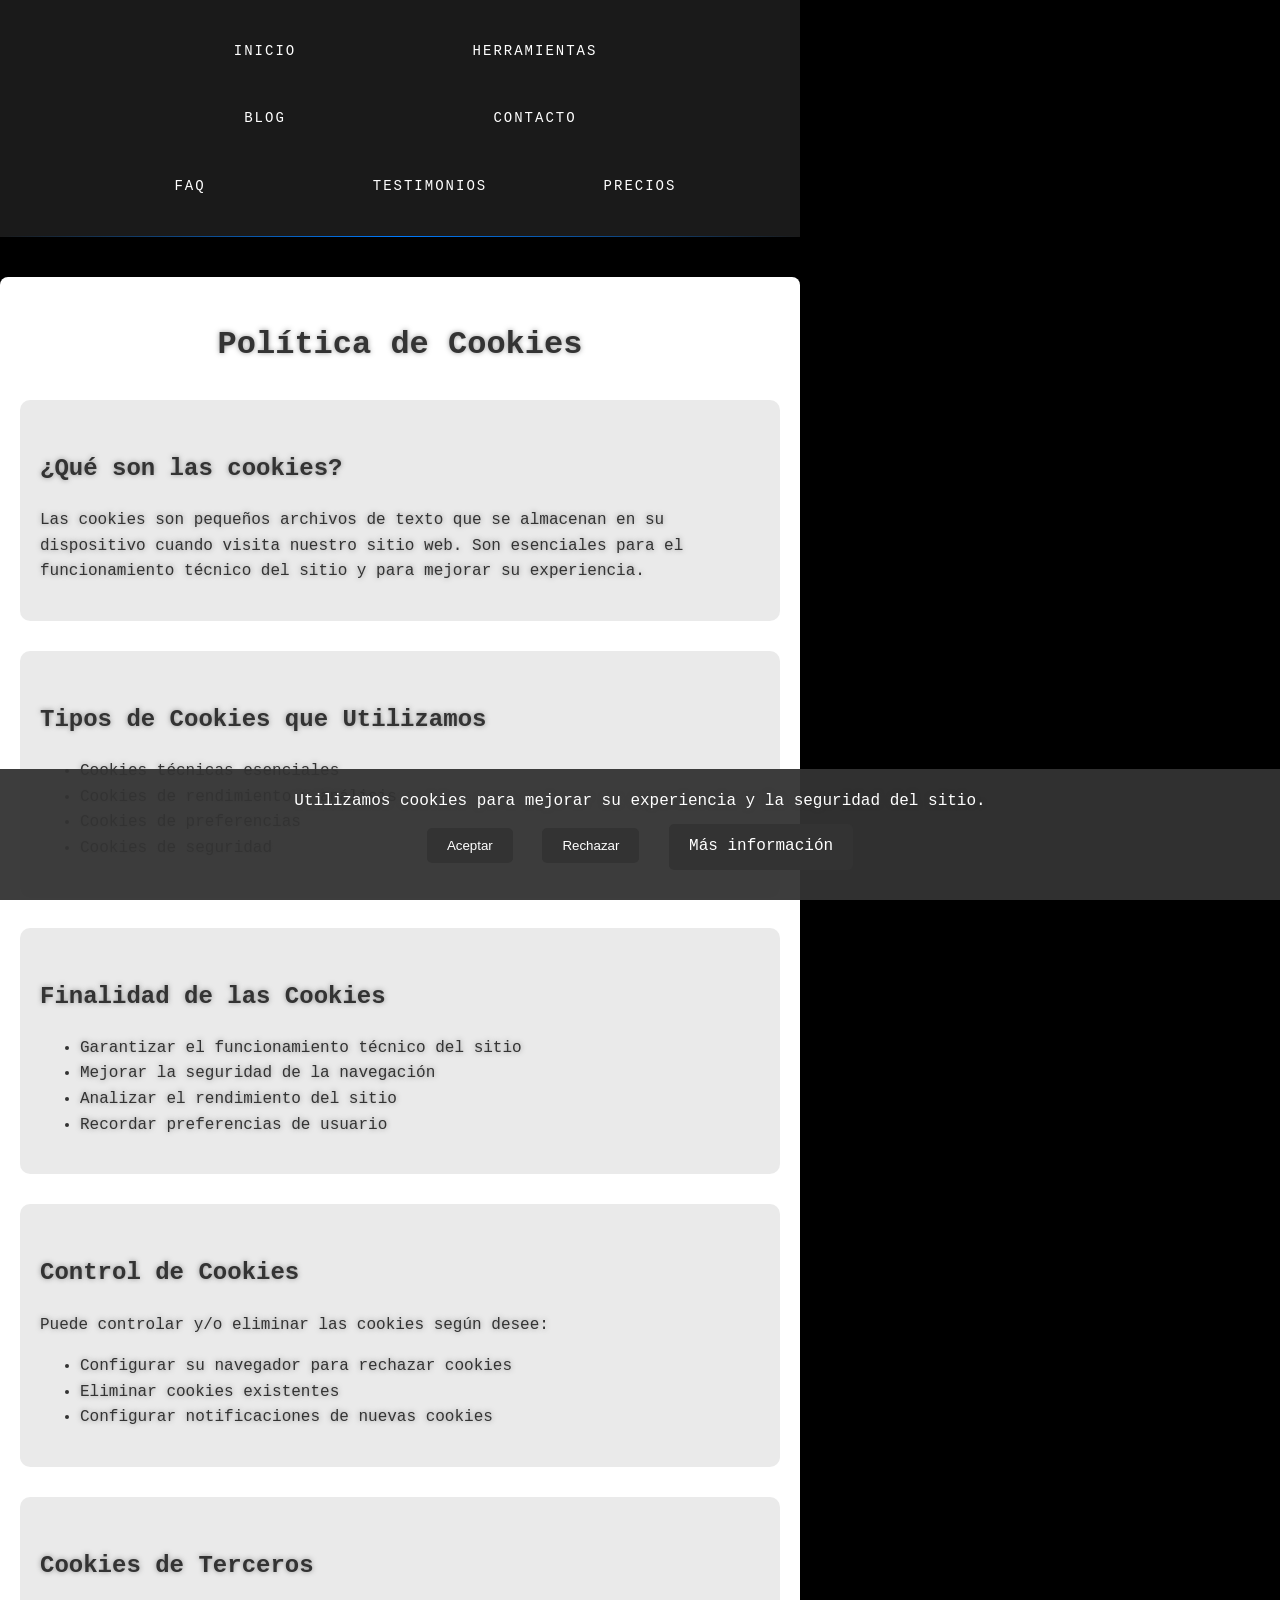
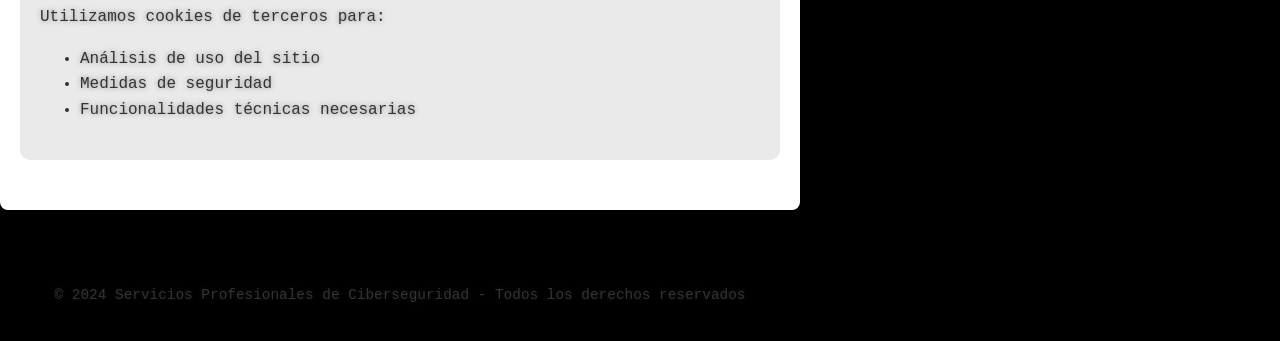
<file: cookies.html>
<!DOCTYPE html>
<html lang="es">
<head>
    <meta charset="UTF-8">
    <meta name="viewport" content="width=device-width, initial-scale=1.0">
    <title>Política de Cookies - Servicios Profesionales de Ciberseguridad</title>
    <meta name="description" content="Información sobre el uso de cookies en nuestros servicios de ciberseguridad profesional.">
    <link rel="stylesheet" href="styles.css">
    <style>
        body {
            margin: 0;
            padding: 0;
            background: #000;
            overflow-x: hidden;
            font-family: 'Courier New', monospace;
        }

        .content {
            max-width: 800px;
            margin: 20px auto;
            padding: 20px;
        }

        h1, h2, h3, p, li {
            color: #333333;
            text-shadow: 0 0 5px rgba(51, 51, 51, 0.5);
        }

        .section {
            margin-bottom: 30px;
            background: rgba(51, 51, 51, 0.1);
            padding: 20px;
            border-radius: 10px;
            backdrop-filter: blur(5px);
        }

        .cookie-banner {
            position: fixed;
            bottom: 0;
            left: 0;
            right: 0;
            background: rgba(51, 51, 51, 0.95);
            padding: 20px;
            text-align: center;
            z-index: 1000;
        }

        .cookie-banner p {
            color: #fff;
            margin: 0;
        }

        .cookie-button {
            display: inline-block;
            padding: 10px 20px;
            margin: 10px;
            background: #333333;
            color: #fff;
            border: none;
            border-radius: 5px;
            cursor: pointer;
            text-decoration: none;
        }

        .cookie-button:hover {
            background: #444444;
        }
    </style>
</head>
<body>
    <div class="nav">
        <a href="index.html">INICIO</a>
        <a href="herramientas.html">HERRAMIENTAS</a>
        <a href="blog.html">BLOG</a>
        <a href="contacto.html">CONTACTO</a>
        <a href="faq.html">FAQ</a>
        <a href="testimonios.html">TESTIMONIOS</a>
        <a href="precios.html">PRECIOS</a>
    </div>

    <div class="content">
        <h1>Política de Cookies</h1>

        <div class="section">
            <h2>¿Qué son las cookies?</h2>
            <p>Las cookies son pequeños archivos de texto que se almacenan en su dispositivo cuando visita nuestro sitio web. Son esenciales para el funcionamiento técnico del sitio y para mejorar su experiencia.</p>
        </div>

        <div class="section">
            <h2>Tipos de Cookies que Utilizamos</h2>
            <ul>
                <li>Cookies técnicas esenciales</li>
                <li>Cookies de rendimiento y análisis</li>
                <li>Cookies de preferencias</li>
                <li>Cookies de seguridad</li>
            </ul>
        </div>

        <div class="section">
            <h2>Finalidad de las Cookies</h2>
            <ul>
                <li>Garantizar el funcionamiento técnico del sitio</li>
                <li>Mejorar la seguridad de la navegación</li>
                <li>Analizar el rendimiento del sitio</li>
                <li>Recordar preferencias de usuario</li>
            </ul>
        </div>

        <div class="section">
            <h2>Control de Cookies</h2>
            <p>Puede controlar y/o eliminar las cookies según desee:</p>
            <ul>
                <li>Configurar su navegador para rechazar cookies</li>
                <li>Eliminar cookies existentes</li>
                <li>Configurar notificaciones de nuevas cookies</li>
            </ul>
        </div>

        <div class="section">
            <h2>Cookies de Terceros</h2>
            <p>Utilizamos cookies de terceros para:</p>
            <ul>
                <li>Análisis de uso del sitio</li>
                <li>Medidas de seguridad</li>
                <li>Funcionalidades técnicas necesarias</li>
            </ul>
        </div>
    </div>

    <div class="cookie-banner">
        <p>Utilizamos cookies para mejorar su experiencia y la seguridad del sitio.</p>
        <button class="cookie-button" onclick="aceptarCookies()">Aceptar</button>
        <button class="cookie-button" onclick="rechazarCookies()">Rechazar</button>
        <a href="cookies.html" class="cookie-button">Más información</a>
    </div>

    <script>
        function aceptarCookies() {
            localStorage.setItem('cookies-aceptadas', 'true');
            document.querySelector('.cookie-banner').style.display = 'none';
        }

        function rechazarCookies() {
            localStorage.setItem('cookies-aceptadas', 'false');
            document.querySelector('.cookie-banner').style.display = 'none';
        }

        // Comprobar si ya se han aceptado las cookies
        window.onload = function() {
            if (localStorage.getItem('cookies-aceptadas')) {
                document.querySelector('.cookie-banner').style.display = 'none';
            }
        }
    </script>

    <div class="footer">
        <p>© 2024 Servicios Profesionales de Ciberseguridad - Todos los derechos reservados</p>
    </div>
</body>
</html>
</file>
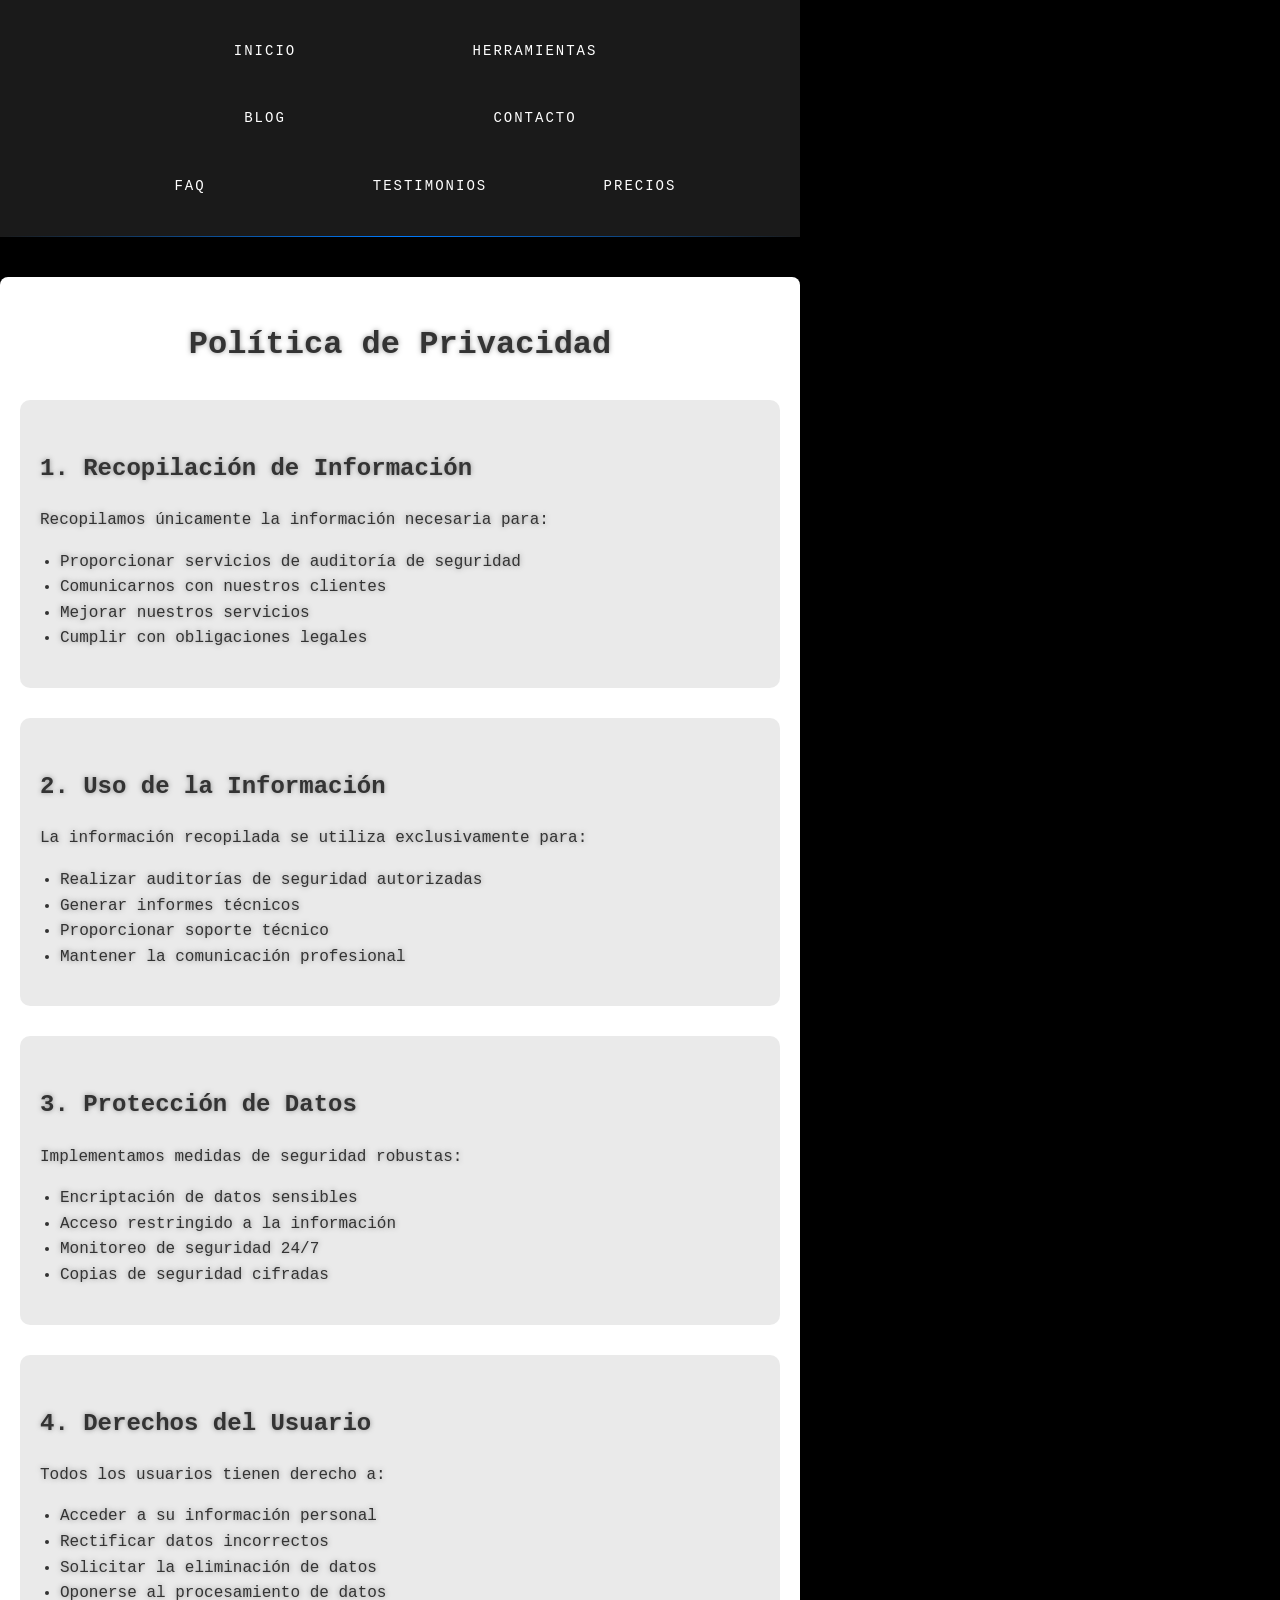
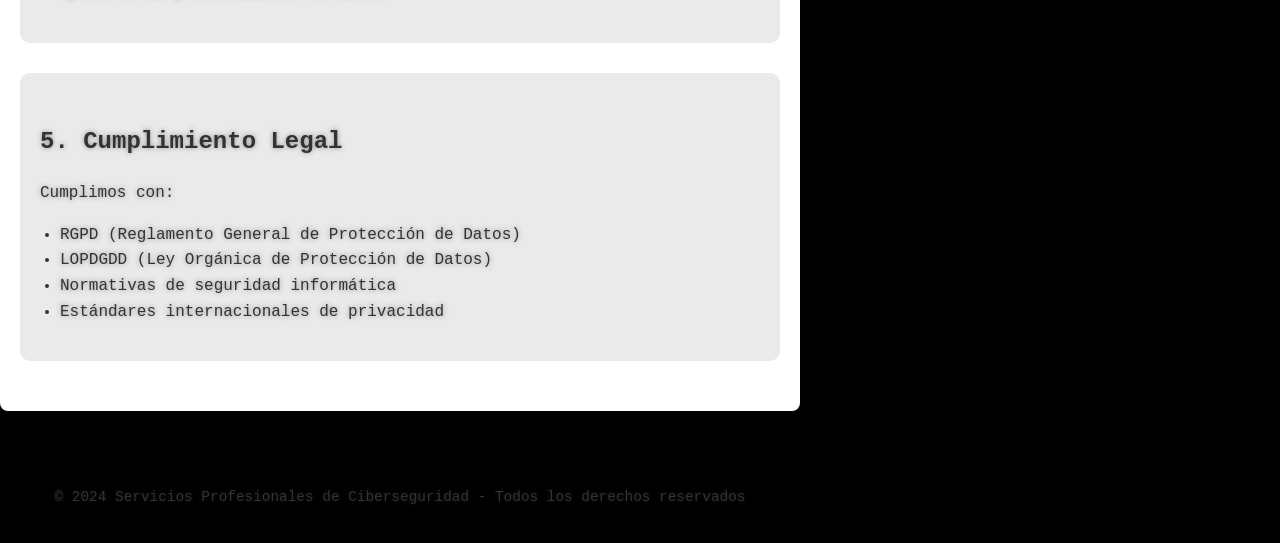
<file: privacidad.html>
<!DOCTYPE html>
<html lang="es">
<head>
    <meta charset="UTF-8">
    <meta name="viewport" content="width=device-width, initial-scale=1.0">
    <title>Política de Privacidad - Servicios Profesionales de Ciberseguridad</title>
    <meta name="description" content="Política de privacidad y protección de datos para servicios de ciberseguridad profesional.">
    <link rel="stylesheet" href="styles.css">
    <style>
        body {
            margin: 0;
            padding: 0;
            background: #000;
            overflow-x: hidden;
            font-family: 'Courier New', monospace;
        }

        .content {
            max-width: 800px;
            margin: 20px auto;
            padding: 20px;
        }

        h1, h2, h3, p, li {
            color: #333333;
            text-shadow: 0 0 5px rgba(51, 51, 51, 0.5);
        }

        .section {
            margin-bottom: 30px;
            background: rgba(51, 51, 51, 0.1);
            padding: 20px;
            border-radius: 10px;
            backdrop-filter: blur(5px);
        }

        ul, ol {
            padding-left: 20px;
        }
    </style>
</head>
<body>
    <div class="nav">
        <a href="index.html">INICIO</a>
        <a href="herramientas.html">HERRAMIENTAS</a>
        <a href="blog.html">BLOG</a>
        <a href="contacto.html">CONTACTO</a>
        <a href="faq.html">FAQ</a>
        <a href="testimonios.html">TESTIMONIOS</a>
        <a href="precios.html">PRECIOS</a>
    </div>

    <div class="content">
        <h1>Política de Privacidad</h1>

        <div class="section">
            <h2>1. Recopilación de Información</h2>
            <p>Recopilamos únicamente la información necesaria para:</p>
            <ul>
                <li>Proporcionar servicios de auditoría de seguridad</li>
                <li>Comunicarnos con nuestros clientes</li>
                <li>Mejorar nuestros servicios</li>
                <li>Cumplir con obligaciones legales</li>
            </ul>
        </div>

        <div class="section">
            <h2>2. Uso de la Información</h2>
            <p>La información recopilada se utiliza exclusivamente para:</p>
            <ul>
                <li>Realizar auditorías de seguridad autorizadas</li>
                <li>Generar informes técnicos</li>
                <li>Proporcionar soporte técnico</li>
                <li>Mantener la comunicación profesional</li>
            </ul>
        </div>

        <div class="section">
            <h2>3. Protección de Datos</h2>
            <p>Implementamos medidas de seguridad robustas:</p>
            <ul>
                <li>Encriptación de datos sensibles</li>
                <li>Acceso restringido a la información</li>
                <li>Monitoreo de seguridad 24/7</li>
                <li>Copias de seguridad cifradas</li>
            </ul>
        </div>

        <div class="section">
            <h2>4. Derechos del Usuario</h2>
            <p>Todos los usuarios tienen derecho a:</p>
            <ul>
                <li>Acceder a su información personal</li>
                <li>Rectificar datos incorrectos</li>
                <li>Solicitar la eliminación de datos</li>
                <li>Oponerse al procesamiento de datos</li>
            </ul>
        </div>

        <div class="section">
            <h2>5. Cumplimiento Legal</h2>
            <p>Cumplimos con:</p>
            <ul>
                <li>RGPD (Reglamento General de Protección de Datos)</li>
                <li>LOPDGDD (Ley Orgánica de Protección de Datos)</li>
                <li>Normativas de seguridad informática</li>
                <li>Estándares internacionales de privacidad</li>
            </ul>
        </div>
    </div>

    <div class="footer">
        <p>© 2024 Servicios Profesionales de Ciberseguridad - Todos los derechos reservados</p>
    </div>
</body>
</html>
</file>
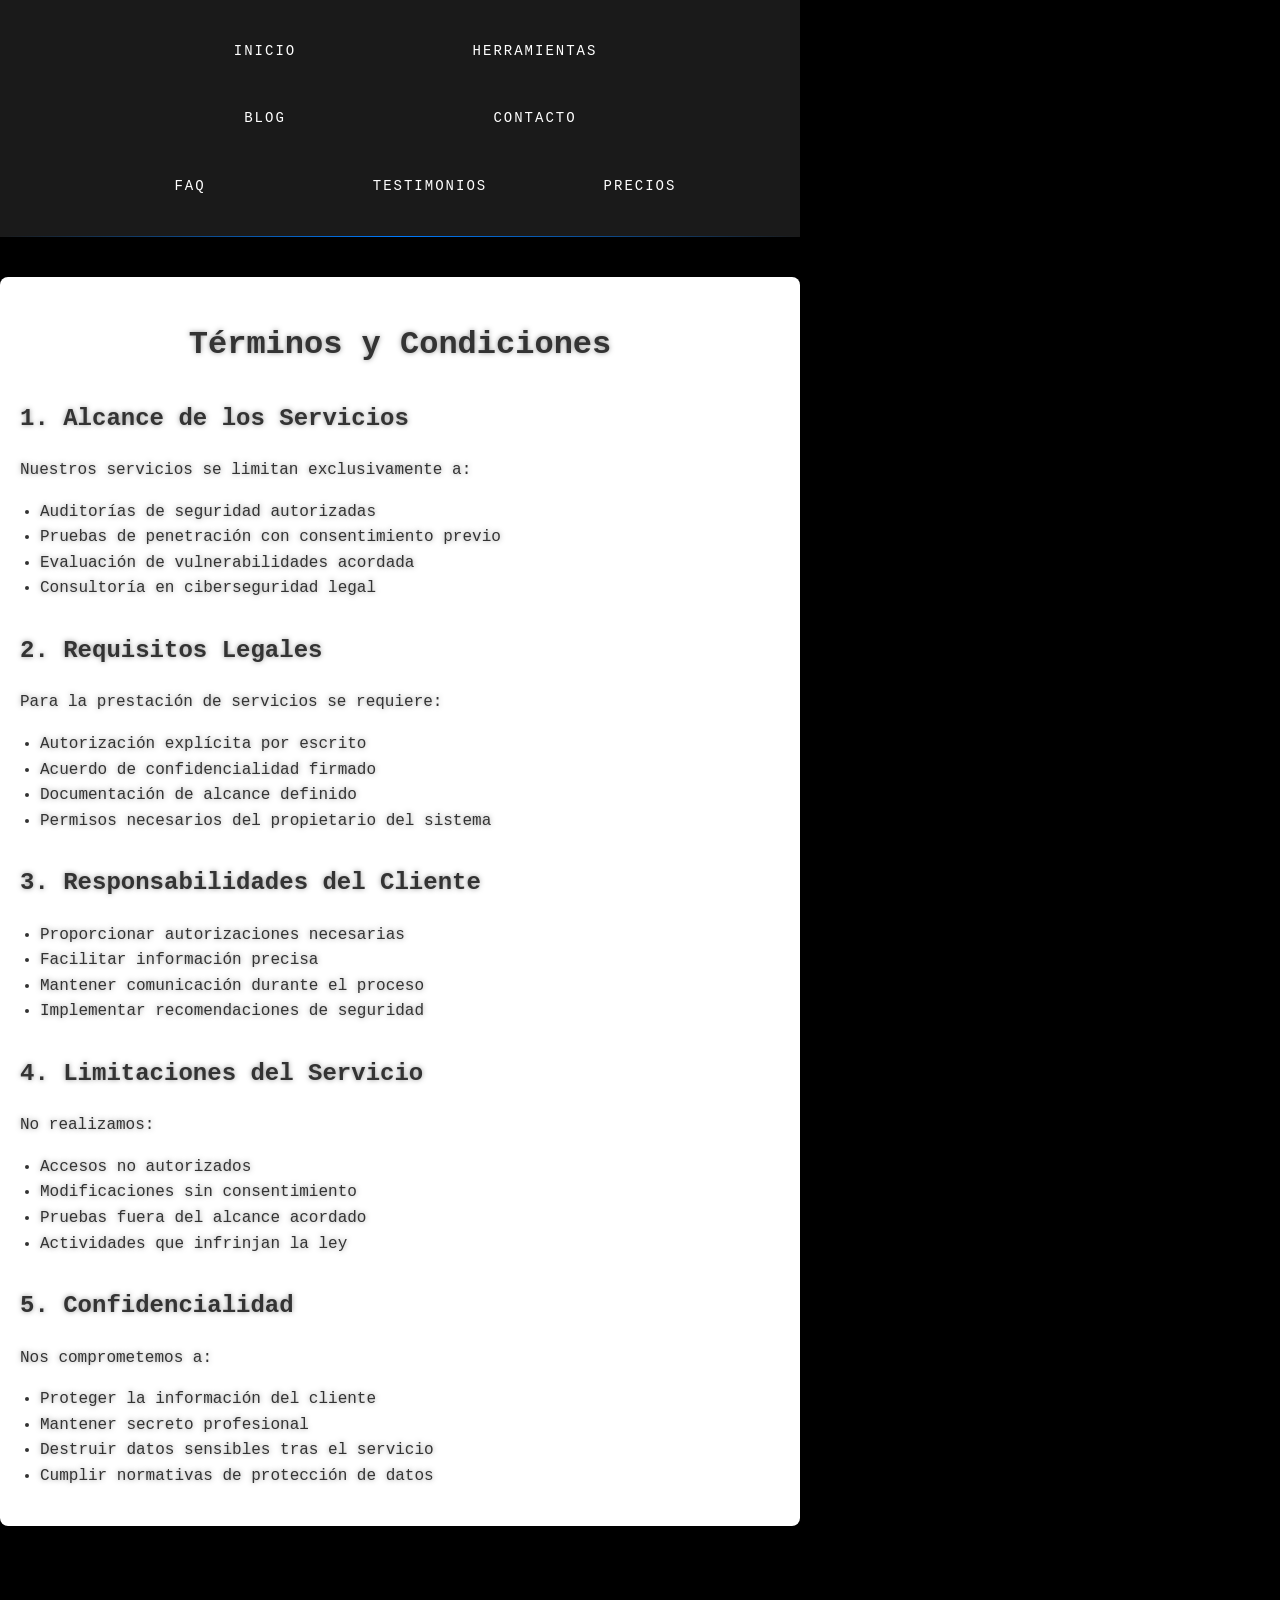
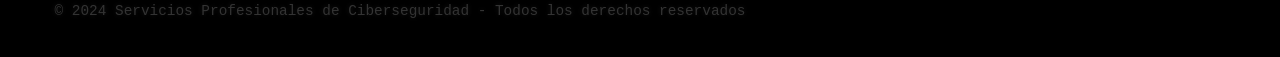
<file: terminos.html>
<!DOCTYPE html>
<html lang="es">
<head>
    <meta charset="UTF-8">
    <meta name="viewport" content="width=device-width, initial-scale=1.0">
    <title>Términos y Condiciones - Servicios Profesionales de Ciberseguridad</title>
    <meta name="description" content="Términos y condiciones legales para servicios de ciberseguridad y auditorías de seguridad autorizadas.">
    <link rel="stylesheet" href="styles.css">
    <style>
        body {
            margin: 0;
            padding: 0;
            background: #000;
            overflow-x: hidden;
            font-family: 'Courier New', monospace;
        }

        .content {
            max-width: 800px;
            margin: 20px auto;
            padding: 20px;
        }

        h1, h2, h3, p, li {
            color: #333333;
            text-shadow: 0 0 5px rgba(51, 51, 51, 0.5);
        }

        .terms-section {
            color: #333333;
            margin-bottom: 30px;
        }

        .terms-section h2 {
            color: #333333;
            margin-bottom: 20px;
        }

        .terms-section p, .terms-section li {
            color: #333333;
            line-height: 1.6;
            margin-bottom: 15px;
        }

        ul, ol {
            padding-left: 20px;
        }
    </style>
</head>
<body>
    <div class="nav">
        <a href="index.html">INICIO</a>
        <a href="herramientas.html">HERRAMIENTAS</a>
        <a href="blog.html">BLOG</a>
        <a href="contacto.html">CONTACTO</a>
        <a href="faq.html">FAQ</a>
        <a href="testimonios.html">TESTIMONIOS</a>
        <a href="precios.html">PRECIOS</a>
    </div>

    <div class="content">
        <h1>Términos y Condiciones</h1>

        <div class="section">
            <h2>1. Alcance de los Servicios</h2>
            <p>Nuestros servicios se limitan exclusivamente a:</p>
            <ul>
                <li>Auditorías de seguridad autorizadas</li>
                <li>Pruebas de penetración con consentimiento previo</li>
                <li>Evaluación de vulnerabilidades acordada</li>
                <li>Consultoría en ciberseguridad legal</li>
            </ul>
        </div>

        <div class="section">
            <h2>2. Requisitos Legales</h2>
            <p>Para la prestación de servicios se requiere:</p>
            <ul>
                <li>Autorización explícita por escrito</li>
                <li>Acuerdo de confidencialidad firmado</li>
                <li>Documentación de alcance definido</li>
                <li>Permisos necesarios del propietario del sistema</li>
            </ul>
        </div>

        <div class="section">
            <h2>3. Responsabilidades del Cliente</h2>
            <ul>
                <li>Proporcionar autorizaciones necesarias</li>
                <li>Facilitar información precisa</li>
                <li>Mantener comunicación durante el proceso</li>
                <li>Implementar recomendaciones de seguridad</li>
            </ul>
        </div>

        <div class="section">
            <h2>4. Limitaciones del Servicio</h2>
            <p>No realizamos:</p>
            <ul>
                <li>Accesos no autorizados</li>
                <li>Modificaciones sin consentimiento</li>
                <li>Pruebas fuera del alcance acordado</li>
                <li>Actividades que infrinjan la ley</li>
            </ul>
        </div>

        <div class="section">
            <h2>5. Confidencialidad</h2>
            <p>Nos comprometemos a:</p>
            <ul>
                <li>Proteger la información del cliente</li>
                <li>Mantener secreto profesional</li>
                <li>Destruir datos sensibles tras el servicio</li>
                <li>Cumplir normativas de protección de datos</li>
            </ul>
        </div>
    </div>

    <div class="footer">
        <p>© 2024 Servicios Profesionales de Ciberseguridad - Todos los derechos reservados</p>
    </div>
</body>
</html>
</file>
<file: styles.css>
/* Estilos generales */
body {
    font-family: Arial, sans-serif;
    line-height: 1.6;
    max-width: 800px;
    margin: 0 auto;
    padding: 20px;
    background-color: #f5f5f5;
    color: #333;
}

/* Navegación */
.nav {
    background-color: #1a1a1a;
    padding: 30px 40px;
    margin-bottom: 40px;
    border-radius: 0;
    display: flex;
    flex-wrap: wrap;
    justify-content: center;
    gap: 25px 60px;
    position: relative;
}

.nav::after {
    content: '';
    position: absolute;
    bottom: 0;
    left: 0;
    width: 100%;
    height: 1px;
    background: linear-gradient(to right, transparent, #007bff, transparent);
}

.nav a {
    color: white;
    text-decoration: none;
    padding: 10px 15px;
    font-size: 14px;
    font-weight: 500;
    text-transform: uppercase;
    letter-spacing: 2px;
    transition: all 0.3s ease;
    position: relative;
    flex: 0 1 calc(33.333% - 60px);
    min-width: 120px;
    text-align: center;
    margin: 0;
}

.nav a:hover {
    color: #007bff;
}

.nav a::after {
    content: '';
    position: absolute;
    bottom: -5px;
    left: 50%;
    transform: translateX(-50%) scaleX(0);
    width: 30px;
    height: 2px;
    background-color: #007bff;
    transition: transform 0.3s ease;
}

.nav a:hover::after {
    transform: translateX(-50%) scaleX(1);
}

/* Ajuste específico para la última fila */
.nav a:nth-last-child(-n+2) {
    flex: 0 1 calc(25% - 60px);
}

@media (max-width: 768px) {
    body {
        padding: 10px;
    }

    .nav {
        padding: 12px 8px;
        margin-bottom: 18px;
        gap: 8px;
        align-items: center;
    }

    .nav a,
    .nav a:nth-last-child(-n+2) {
        flex: 0 1 calc(33.333% - 8px);
        min-width: 0;
        padding: 8px 4px;
        font-size: 11px;
        letter-spacing: 1.2px;
        line-height: 1.2;
    }

    .nav a::after {
        bottom: 0;
        width: 22px;
    }
}

@media (max-width: 420px) {
    .nav {
        padding: 10px 6px;
        gap: 6px;
    }

    .nav a,
    .nav a:nth-last-child(-n+2) {
        flex-basis: calc(50% - 6px);
        padding: 7px 3px;
        font-size: 10px;
        letter-spacing: 1px;
    }
}

/* Contenido principal */
.content {
    background-color: #fff;
    padding: 30px;
    border-radius: 8px;
    box-shadow: 0 2px 4px rgba(0,0,0,0.1);
}

h1 {
    color: #333;
    text-align: center;
    margin-bottom: 30px;
}

h2 {
    color: #007bff;
    margin-top: 30px;
}

/* Tarjetas de herramientas */
.tool-card {
    border: 1px solid #ddd;
    padding: 20px;
    margin-bottom: 20px;
    border-radius: 5px;
    transition: transform 0.3s ease;
}

.tool-card:hover {
    transform: translateY(-5px);
    box-shadow: 0 4px 8px rgba(0,0,0,0.1);
}

.tool-card h3 {
    color: #007bff;
    margin-top: 0;
}

/* Artículos del blog */
.blog-post {
    margin-bottom: 40px;
    padding-bottom: 20px;
    border-bottom: 1px solid #eee;
}

.blog-post h2 {
    margin-top: 0;
}

.blog-post .date {
    color: #666;
    font-size: 0.9em;
    margin-bottom: 10px;
}

/* Pie de página */
.footer {
    text-align: center;
    margin-top: 40px;
    padding: 20px;
    color: #666;
    font-size: 0.9em;
}
</file>
